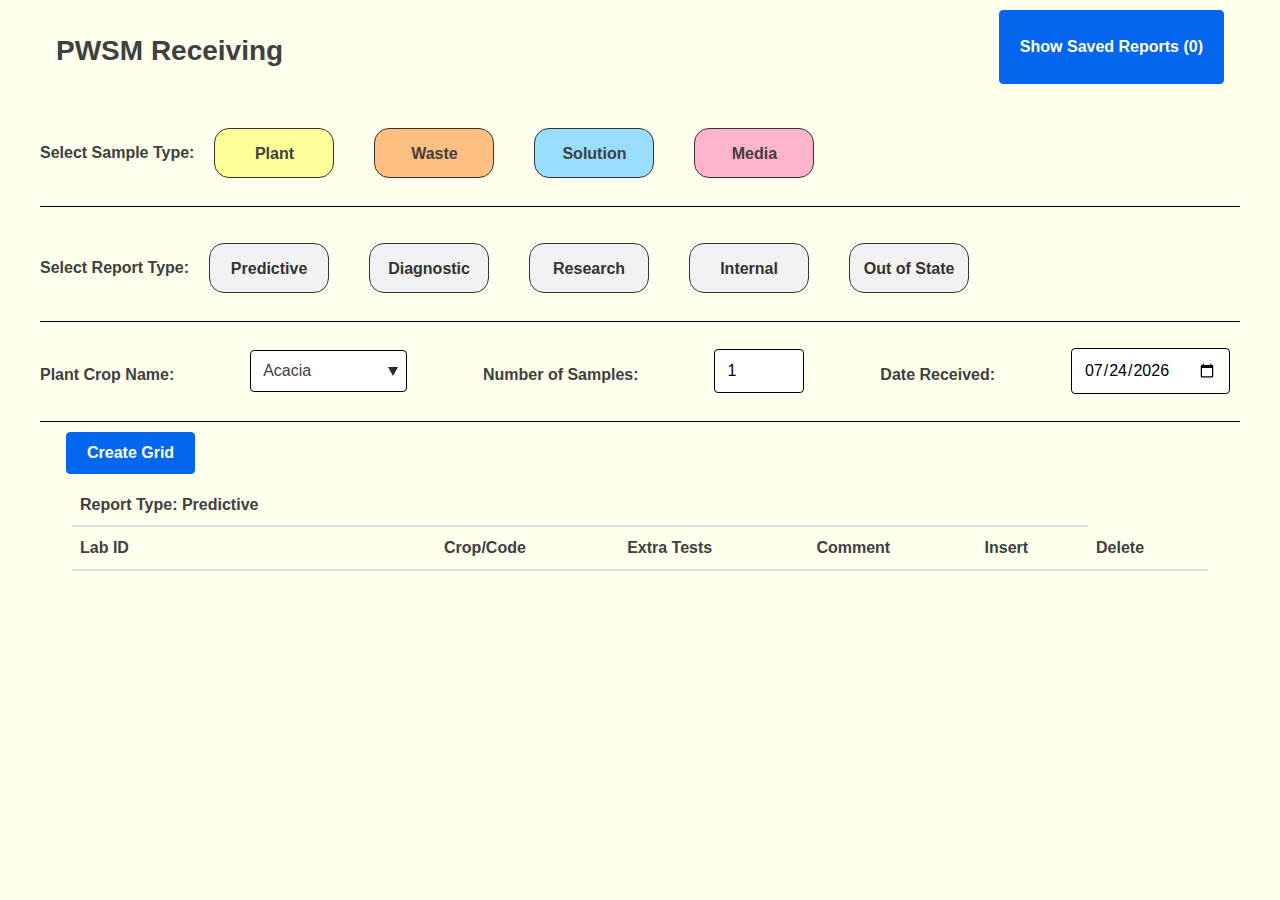
<file: pwsm/index.html>
<!doctype html><html lang="en"><head><meta charset="utf-8"/><link rel="icon" href="/pwsm/favicon.ico"/><meta name="viewport" content="width=device-width,initial-scale=1"/><meta name="theme-color" content="#000000"/><meta name="description" content="Web site created using create-react-app"/><link rel="apple-touch-icon" href="/pwsm/logo192.png"/><link rel="manifest" href="/pwsm/manifest.json"/><title>PWSM Receiving</title><link href="/pwsm/static/css/main.9728a84c.chunk.css" rel="stylesheet"></head><body><noscript>You need to enable JavaScript to run this app.</noscript><div id="root"></div><script>!function(e){function r(r){for(var n,l,a=r[0],f=r[1],i=r[2],c=0,s=[];c<a.length;c++)l=a[c],Object.prototype.hasOwnProperty.call(o,l)&&o[l]&&s.push(o[l][0]),o[l]=0;for(n in f)Object.prototype.hasOwnProperty.call(f,n)&&(e[n]=f[n]);for(p&&p(r);s.length;)s.shift()();return u.push.apply(u,i||[]),t()}function t(){for(var e,r=0;r<u.length;r++){for(var t=u[r],n=!0,a=1;a<t.length;a++){var f=t[a];0!==o[f]&&(n=!1)}n&&(u.splice(r--,1),e=l(l.s=t[0]))}return e}var n={},o={1:0},u=[];function l(r){if(n[r])return n[r].exports;var t=n[r]={i:r,l:!1,exports:{}};return e[r].call(t.exports,t,t.exports,l),t.l=!0,t.exports}l.m=e,l.c=n,l.d=function(e,r,t){l.o(e,r)||Object.defineProperty(e,r,{enumerable:!0,get:t})},l.r=function(e){"undefined"!=typeof Symbol&&Symbol.toStringTag&&Object.defineProperty(e,Symbol.toStringTag,{value:"Module"}),Object.defineProperty(e,"__esModule",{value:!0})},l.t=function(e,r){if(1&r&&(e=l(e)),8&r)return e;if(4&r&&"object"==typeof e&&e&&e.__esModule)return e;var t=Object.create(null);if(l.r(t),Object.defineProperty(t,"default",{enumerable:!0,value:e}),2&r&&"string"!=typeof e)for(var n in e)l.d(t,n,function(r){return e[r]}.bind(null,n));return t},l.n=function(e){var r=e&&e.__esModule?function(){return e.default}:function(){return e};return l.d(r,"a",r),r},l.o=function(e,r){return Object.prototype.hasOwnProperty.call(e,r)},l.p="/pwsm/";var a=this["webpackJsonpreact-lab"]=this["webpackJsonpreact-lab"]||[],f=a.push.bind(a);a.push=r,a=a.slice();for(var i=0;i<a.length;i++)r(a[i]);var p=f;t()}([])</script><script src="/pwsm/static/js/2.0e297e1c.chunk.js"></script><script src="/pwsm/static/js/main.a9cbe0a8.chunk.js"></script></body></html>
</file>
<file: pwsm/static/css/main.9728a84c.chunk.css>
/*! 
 * Primitive UI | MIT License
 *
 * A minimalist front-end design toolkit built with Sass for developing 
 * responsive, browser-consistent web apps.
 *
 * Author: Tania Rascia <hello@taniarascia.com>
 * Source: https://github.com/taniarascia/primitive
 * Documentation: https://taniarascia.github.io/primitive
 */
/*! normalize.css v8.0.1 | MIT License | github.com/necolas/normalize.css */html{line-height:1.15;-webkit-text-size-adjust:100%}body{margin:0}main{display:block}h1{font-size:2em;margin:.67em 0}hr{box-sizing:content-box;overflow:visible}pre{font-family:monospace,monospace;font-size:1em}a{background-color:transparent}abbr[title]{border-bottom:none;text-decoration:underline;-webkit-text-decoration:underline dotted;text-decoration:underline dotted}b,strong{font-weight:bolder}code,kbd,samp{font-family:monospace,monospace;font-size:1em}small{font-size:80%}sub,sup{font-size:75%;line-height:0;position:relative;vertical-align:baseline}sub{bottom:-.25em}sup{top:-.5em}img{border-style:none}button,input,optgroup,select,textarea{font-family:inherit;font-size:100%;line-height:1.15;margin:0}button,input{overflow:visible}button,select{text-transform:none}[type=button],[type=reset],[type=submit],button{-webkit-appearance:button}[type=button]::-moz-focus-inner,[type=reset]::-moz-focus-inner,[type=submit]::-moz-focus-inner,button::-moz-focus-inner{border-style:none;padding:0}[type=button]:-moz-focusring,[type=reset]:-moz-focusring,[type=submit]:-moz-focusring,button:-moz-focusring{outline:1px dotted ButtonText}fieldset{padding:.35em .75em .625em}legend{box-sizing:border-box;color:inherit;display:table;max-width:100%;padding:0;white-space:normal}progress{vertical-align:baseline}[type=checkbox],[type=radio]{box-sizing:border-box;padding:0}[type=number]::-webkit-inner-spin-button,[type=number]::-webkit-outer-spin-button{height:auto}[type=search]{-webkit-appearance:textfield;outline-offset:-2px}[type=search]::-webkit-search-decoration{-webkit-appearance:none}::-webkit-file-upload-button{-webkit-appearance:button;font:inherit}details{display:block}summary{display:list-item}[hidden],template{display:none}html{box-sizing:border-box}*,:after,:before{box-sizing:inherit}figure{margin:0}html{-webkit-font-smoothing:antialiased;-moz-osx-font-smoothing:grayscale;font:normal normal normal 1rem/1.6 -apple-system,BlinkMacSystemFont,Helvetica Neue,Helvetica,Arial,sans-serif;font-size:1rem}body{color:#404040;background:#fff;font-size:1rem}dl,ol,p,table,ul{margin:0 0 1.5rem}ol li ol,ul li ul{margin-bottom:0}h1,h2,h3,h4,h5{font-weight:600;font-family:-apple-system,BlinkMacSystemFont,Helvetica Neue,Helvetica,Arial,sans-serif;line-height:1.2;color:#404040}h1,h1:not(:first-child),h2,h2:not(:first-child),h3,h3:not(:first-child),h4,h4:not(:first-child),h5,h5:not(:first-child){margin:1.5rem 0}h1:not(:first-child),h2:not(:first-child),h3:not(:first-child){margin-top:2rem}h1{font-size:1.75rem}h2{font-size:1.5rem}h3{font-size:1.25rem}h4{font-size:1.1rem}h5{font-size:1rem}@media (min-width:600px){h1:not(:first-child),h2:not(:first-child),h3:not(:first-child){margin-top:2.5rem}h1{font-size:2.25rem}h2{font-size:2rem}h3{font-size:1.75rem}h4{font-size:1.5rem}h5{font-size:1.25rem}}a{color:#0366ee;text-decoration:none}a:active,a:focus,a:hover{color:#0246a2;text-decoration:underline}mark{background:#ffeea8;padding:0 .2rem}blockquote{margin:0 0 1.5rem;border-left:16px solid #f0f0f0;padding:0 1.5rem;font-size:1.5rem}blockquote cite{display:block;margin-top:1.5rem;font-size:1rem;text-align:right}pre{border:0;border-radius:4px;background:transparent;padding:1rem;-moz-tab-size:2;tab-size:2;color:#404040;font-size:14px;margin:0 0 1.5rem}pre,pre code{font-family:Menlo,monospace}pre code{line-height:1.2}kbd{background-color:#f7f7f7;border:1px solid #ccc;border-radius:3px;box-shadow:0 1px 0 rgba(0,0,0,.2),inset 0 0 0 2px #fff;color:#333;display:inline-block;font-family:Helvetica,Arial,sans-serif;font-size:13px;line-height:1.4;margin:0 .1em;padding:.1em .6em;text-shadow:0 1px 0 #fff}:not(pre)>code{color:#404040;background:transparent;font-family:Menlo,monospace;font-size:14px;padding:0 .2rem;border:1px solid #dedede;border-radius:4px}hr{height:0;border:0;border-top:1px solid #dedede}dt{font-weight:600}dd{margin-bottom:.5rem}.full-container{max-width:100%;padding:0 1rem}.container,.medium-container,.small-container{max-width:1200px;padding:0 1rem;margin-left:auto;margin-right:auto}.small-container{max-width:800px}.grid-container,.medium-container{max-width:1000px}.grid-container{max-height:400px;overflow:auto}.content-section{padding:30px 0}@media (min-width:600px){.content-section{padding:60px 0}}.flex-large,.flex-small{padding-left:1rem;padding-right:1rem}.flex-row{margin-left:-1rem;margin-right:-1rem;display:flex;flex-direction:row;flex-wrap:wrap}.flex-large,.flex-small{flex-basis:100%;margin-bottom:1rem}@media (min-width:600px){.flex-small{flex:1 1;margin-bottom:0}.flex-small.half{flex-grow:0;flex-shrink:0;flex-basis:50%}.flex-small.one-fourth{flex-grow:0;flex-shrink:0;flex-basis:25%}.flex-small.three-fourths{flex-grow:0;flex-shrink:0;flex-basis:75%}.flex-small.one-third{flex-grow:0;flex-shrink:0;flex-basis:33.33333%}.flex-small.two-thirds{flex-grow:0;flex-shrink:0;flex-basis:66.66667%}}@media (min-width:1000px){.flex-large{flex:1 1;margin-bottom:0}.flex-large.half{flex-grow:0;flex-shrink:0;flex-basis:50%}.flex-large.one-fourth{flex-grow:0;flex-shrink:0;flex-basis:25%}.flex-large.three-fourths{flex-grow:0;flex-shrink:0;flex-basis:75%}.flex-large.one-third{flex-grow:0;flex-shrink:0;flex-basis:33.33333%}.flex-large.two-thirds{flex-grow:0;flex-shrink:0;flex-basis:66.66667%}}.clearfix:after,.clearfix:before{content:" ";display:block}.clearfix:after{clear:both}.text-left{text-align:left}.text-right{text-align:right}.text-center{text-align:center}.text-justify{text-align:justify}.block{display:block}.inline-block{display:inline-block}.inline{display:inline}.vertical-center{display:flex;align-items:center;justify-content:center}.responsive-image{max-width:100%;height:auto}.show{display:block!important}.hide{display:none!important}.invisible{visibility:hidden}.no-padding-top{padding-top:0}.no-padding-bottom{padding-bottom:0}.padding-top{padding-top:2rem}.padding-bottom{padding-bottom:2rem}.no-margin-top{margin-top:0}.no-margin-bottom{margin-bottom:0}.margin-top{margin-top:2rem}.margin-bottom{margin-bottom:2rem}.alternate-background{background:#fafafa;color:#404040}.space-between{justify-content:space-between}.justify-center{justify-content:center}.align-center{align-items:center}.screen-reader-text{clip:rect(1px,1px,1px,1px);position:absolute!important;height:1px;width:1px;overflow:hidden}.button,[type=button],[type=reset],[type=submit],a.button,button{-webkit-appearance:none;display:inline-block;border:1px solid #0366ee;border-radius:4px;background:#0366ee;color:#fff;font-weight:600;font-family:-apple-system,BlinkMacSystemFont,Helvetica Neue,Helvetica,Arial,sans-serif;font-size:1rem;text-transform:none;padding:.75rem 1.25rem;margin:0 0 .5rem;vertical-align:middle;text-align:center;cursor:pointer;text-decoration:none;line-height:1}.button:active,.button:focus,.button:hover,[type=button]:active,[type=button]:focus,[type=button]:hover,[type=reset]:active,[type=reset]:focus,[type=reset]:hover,[type=submit]:active,[type=submit]:focus,[type=submit]:hover,a.button:active,a.button:focus,a.button:hover,button:active,button:focus,button:hover{border:1px solid #0250bc;background:#0250bc;color:#fff;text-decoration:none}.button::-moz-focus-inner,[type=button]::-moz-focus-inner,[type=reset]::-moz-focus-inner,[type=submit]::-moz-focus-inner,a.button::-moz-focus-inner,button::-moz-focus-inner{border:0;padding:0}.accent-button,a.accent-button{color:#fff;border:1px solid #29de7d;background:#29de7d}.accent-button:active,.accent-button:focus,.accent-button:hover,a.accent-button:active,a.accent-button:focus,a.accent-button:hover{color:#fff;border:1px solid #1cb864;background:#1cb864}.muted-button,a.muted-button{background:transparent;border:1px solid #cdcdcd;color:#4e4e4e}.muted-button:active,.muted-button:focus,.muted-button:hover,a.muted-button:active,a.muted-button:focus,a.muted-button:hover{color:#4e4e4e;border:1px solid #818181;background:transparent}.round-button,a.round-button{border-radius:40px}.square-button,a.square-button{border-radius:0}.full-button,a.full-button{display:block;width:100%}[type=color],[type=date],[type=datetime-local],[type=datetime],[type=email],[type=month],[type=number],[type=password],[type=search],[type=tel],[type=text],[type=time],[type=url],[type=week],select,textarea{display:block;border:1px solid #dedede;border-radius:4px;padding:.75rem;outline:none;background:transparent;margin-bottom:.5rem;font-size:1rem;width:auto;max-width:100%;line-height:1}[type=color]:hover,[type=date]:hover,[type=datetime-local]:hover,[type=datetime]:hover,[type=email]:hover,[type=month]:hover,[type=number]:hover,[type=password]:hover,[type=search]:hover,[type=tel]:hover,[type=text]:hover,[type=time]:hover,[type=url]:hover,[type=week]:hover,select:hover,textarea:hover{border:1px solid #c5c5c5}[type=color]:active,[type=color]:focus,[type=date]:active,[type=date]:focus,[type=datetime-local]:active,[type=datetime-local]:focus,[type=datetime]:active,[type=datetime]:focus,[type=email]:active,[type=email]:focus,[type=month]:active,[type=month]:focus,[type=number]:active,[type=number]:focus,[type=password]:active,[type=password]:focus,[type=search]:active,[type=search]:focus,[type=tel]:active,[type=tel]:focus,[type=text]:active,[type=text]:focus,[type=time]:active,[type=time]:focus,[type=url]:active,[type=url]:focus,[type=week]:active,[type=week]:focus,select:active,select:focus,textarea:active,textarea:focus{border:1px solid #0366ee;box-shadow:inset 0 1px 1px rgba(0,0,0,.1),0 0 6px #8cbcfe}textarea{overflow:auto;height:auto}fieldset{border:none;border-bottom:1px solid #000;padding:1rem;margin:1.5rem 0}legend{padding:0 .5rem;font-weight:600}select{color:#404040;-webkit-appearance:none;-moz-appearance:none;background:url([data-uri]) 100% no-repeat;line-height:1}select::-ms-expand{display:none}[type=range]{width:100%}label{font-weight:600;max-width:100%;display:block;margin:1rem 0 .5rem}@media (min-width:600px){.split-form label{text-align:right;padding:0 .5rem;margin-bottom:1rem}}input.has-error,input.has-error:active,input.has-error:focus,input.has-error:hover,select.has-error,select.has-error:active,select.has-error:focus,select.has-error:hover,textarea.has-error,textarea.has-error:active,textarea.has-error:focus,textarea.has-error:hover{border:1px solid #d33c40;box-shadow:inset 0 1px 1px rgba(0,0,0,.1),0 0 6px #f4cecf}input.is-success,input.is-success:active,input.is-success:focus,input.is-success:hover,select.is-success,select.is-success:active,select.is-success:focus,select.is-success:hover,textarea.is-success,textarea.is-success:active,textarea.is-success:focus,textarea.is-success:hover{border:1px solid #29de7d;box-shadow:inset 0 1px 1px rgba(0,0,0,.1),0 0 6px #97efc0}:-moz-placeholder,:-ms-input-placeholder,::-moz-placeholder,::-webkit-input-placeholder{color:#9a9a9a}table{border-collapse:collapse;border-spacing:0;width:100%;max-width:100%}thead th{border-bottom:2px solid #dedede}tfoot th{border-top:2px solid #dedede}td{border-bottom:1px solid #dedede}td,th{text-align:left;padding:.5rem}caption{padding:1rem 0;caption-side:bottom;color:#ababab}.contain-table{overflow-x:auto}@media (min-width:600px){.contain-table{width:100%}}#clearGrid,#testEdit{float:right}#displaySavedButton{margin-left:0}.table-container{position:relative;z-index:1;max-height:500px}.testEditForm{display:grid;grid-template-columns:1fr 1fr 1fr;padding:5px;width:300px;height:225px;border:2px solid #aaa;border-radius:5px;align-items:center;position:relative;bottom:66px;left:320px;z-index:1;background-color:#fff}.testCheckbox{display:flex;flex-direction:row;align-items:center}.testCheckbox>label{margin:0 0 0 5px}.plain-label{font-weight:600}body{background-color:#ffe}[type=date],[type=number],select{border:1px solid #000;background-color:#fff}.striped-table tbody tr:nth-child(odd){background-color:#f8f8f8}.striped-table tbody tr:nth-child(2n){background-color:#fff}header{display:flex;flex-direction:row;justify-content:space-between;margin-top:10px}fieldset{align-items:center;margin:0;padding:0}#codeSelect,#create-grid-button,#numSamplesInput,#receiveDateInput{margin:10px}.form-bottom-row{height:100px;justify-content:space-between}.radioArea{width:120px;height:50px;border-radius:15px;margin:20px;text-align:center;padding-top:12px}.duplicate,.duplicate:focus,.duplicate:hover{background-color:green;font-size:30px}.delete,.delete:focus,.delete:hover{background-color:#cd212a;font-size:25px}.gridButton{width:66px;height:53px}.plantBG{background-color:#ff9;border:1px solid #333}.plantBG:active{background-color:#fff}.delete:hover,.duplicate:hover,.mediaBG:hover,.plantBG:hover,.reportTypeBG:hover,.solutionBG:hover,.wasteBG:hover{border:3px solid #333}.wasteBG{background-color:#ffbf80}.solutionBG,.wasteBG{border:1px solid #333}.solutionBG{background-color:#9df}.mediaBG{background-color:#ffb3cc;border:1px solid #333}.reportTypeBG{background-color:#f2f2f2;color:#333;border:1px solid #333}[type=radio]{-webkit-appearance:none;-moz-appearance:none;appearance:none}.w3-2021-marigold{color:#fff;background-color:#fdac53}.w3-2021-cerulean{color:#000;background-color:#9bb7d4}.w3-2021-rust{color:#fff;background-color:#b55a30}.w3-2021-illuminating{color:#000;background-color:#f5df4d}.w3-2021-french-blue{color:#fff;background-color:#0072b5}.w3-2021-green-ash{color:#000;background-color:#a0daa9}.w3-2021-burnt-coral{color:#fff;background-color:#e9897e}.w3-2021-mint{color:#fff;background-color:#00a170}.w3-2021-amethyst-orchid{color:#fff;background-color:#926aa6}.w3-2021-raspberry-sorbet{color:#fff;background-color:#d2386c}.w3-2021-inkwell{color:#fff;background-color:#363945}.w3-2021-ultimate-gray{color:#fff;background-color:#939597}.w3-2021-buttercream{color:#000;background-color:#efe1ce}.w3-2021-desert-mist{color:#000;background-color:#e0b589}.w3-2021-willow{color:#fff;background-color:#9a8b4f}.w3-2020-classic-blue{color:#fff;background-color:#34568b}.w3-2020-flame-scarlet{color:#fff;background-color:#cd212a}.w3-2020-saffron{color:#000;background-color:orange}.w3-2020-biscay-green{color:#000;background-color:#56c6a9}.w3-2020-chive{color:#fff;background-color:#4b5335}.w3-2020-faded-denim{color:#fff;background-color:#798ea4}.w3-2020-orange-peel{color:#fff;background-color:#fa7a35}.w3-2020-mosaic-blue{color:#fff;background-color:#00758f}.w3-2020-sunlight{color:#000;background-color:#edd59e}.w3-2020-coral-pink{color:#000;background-color:#e8a798}.w3-2020-cinnamon-stick{color:#fff;background-color:#9c4722}.w3-2020-grape-compote{color:#fff;background-color:#6b5876}.w3-2020-lark{color:#fff;background-color:#b89b72}.w3-2020-navy-blazer{color:#fff;background-color:#282d3c}.w3-2020-brilliant-white{color:#000;background-color:#edf1ff}.w3-2020-ash{color:#fff;background-color:#a09998}.w3-2020-amberglow{color:#fff;background-color:#dc793e}.w3-2020-samba{color:#fff;background-color:#a2242f}.w3-2020-sandstone{color:#fff;background-color:#c48a69}.w3-2020-green-sheen{color:#000;background-color:#d9ce52}.w3-2020-rose-tan{color:#000;background-color:#d19c97}.w3-2020-ultramarine-green{color:#fff;background-color:#006b54}.w3-2020-fired-brick{color:#fff;background-color:#6a2e2a}.w3-2020-peach-nougat{color:#000;background-color:#e6af91}.w3-2020-magenta-purple{color:#fff;background-color:#6c244c}
/*# sourceMappingURL=main.9728a84c.chunk.css.map */
</file>
